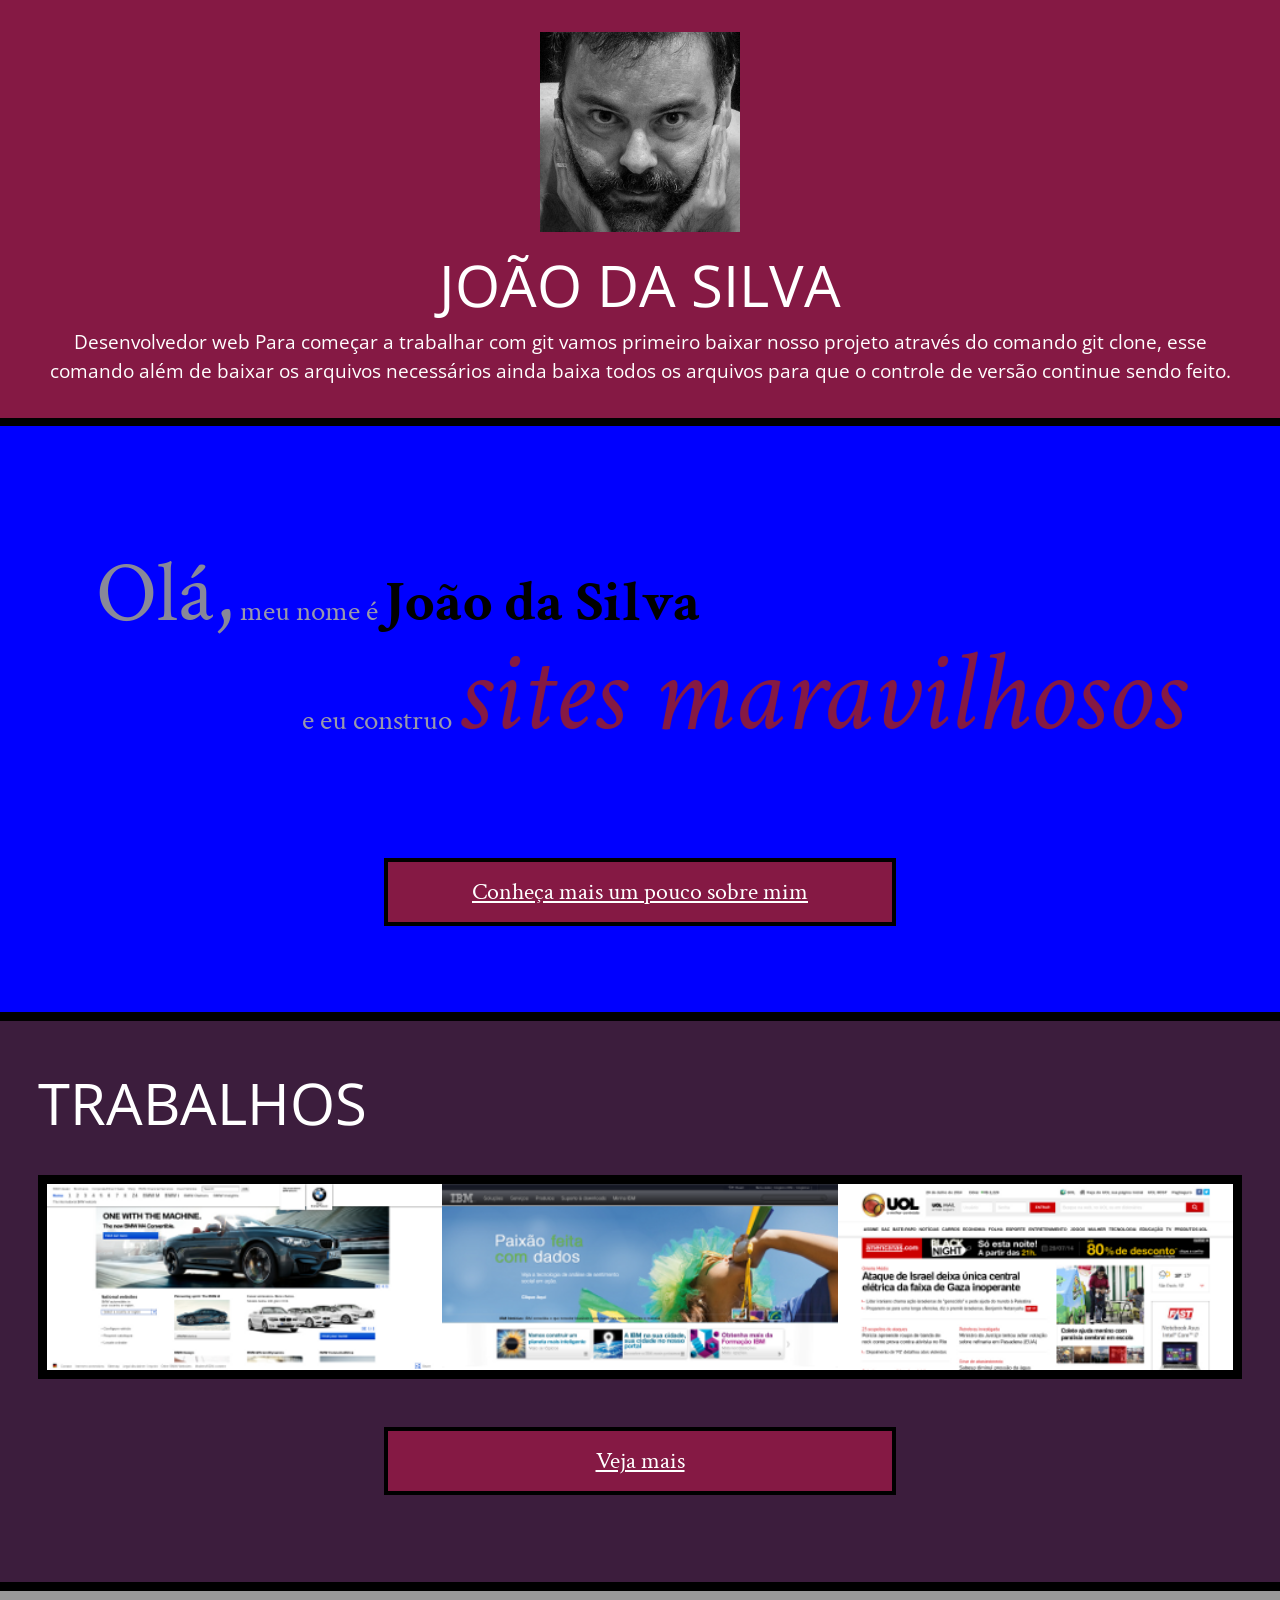
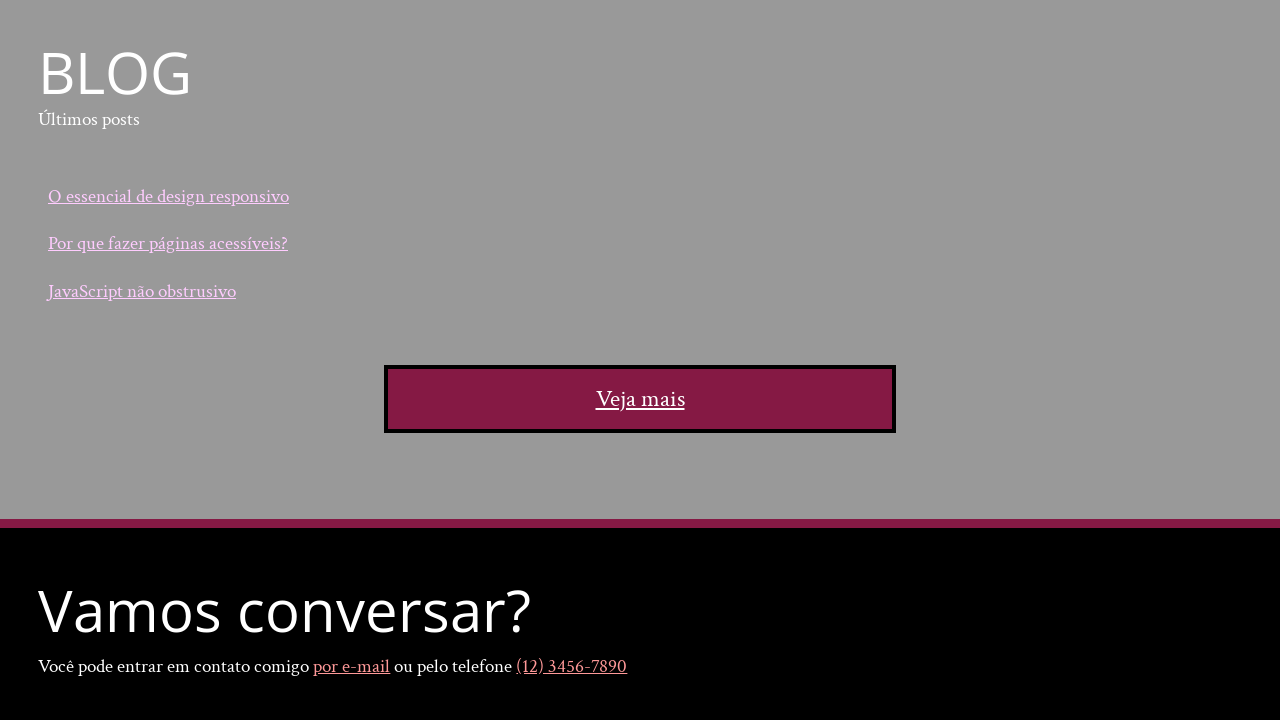
<file: index.html>
<!DOCTYPE html>
<html lang="pt">
<head>
    <meta charset="UTF-8">
    <title>João da Silva - Desenvolvedor Web, mundança realizada 
    na branch design</title>
    <link rel="shortcut icon" href="imagens/favicon.png">
    <link rel="stylesheet" href="css/reset.css">
    <link rel="stylesheet" href="css/site.css">
    <link rel="stylesheet" href="css/index.css">
    <link rel="stylesheet" href="css/estilo.css">
    <link rel="stylesheet" href="http://fonts.googleapis.com/css?family=Crimson+Text:400,400italic,600">
    <link rel="stylesheet" href="http://fonts.googleapis.com/css?family=Open+Sans+Condensed:700">
    <link rel="stylesheet" href="http://fonts.googleapis.com/css?family=Shadows+Into+Light">
</head>
<body>
    <header class="titulo-principal">
        <img class="foto-home" src="imagens/eu.jpg" alt="Foto de João da Silva">
        <h1>João da Silva</h1>
        <p class="subtitulo-principal">Desenvolvedor web
	 Para começar a trabalhar com git vamos primeiro baixar nosso projeto através do comando git clone,
	 esse comando além de baixar os arquivos necessários ainda baixa todos os arquivos para que o controle de
	 versão continue sendo feito.
	</p>
    </header>
    <main>
        <section class="secao-inicio saudacao">

		<p class="saudacao"><span class="saudacao-inicio">Olá,</span> meu nome é <strong>João da Silva</strong> <span class="saudacao-ultima-linha">e eu construo <em>sites maravilhosos</em></span></p>
            <a class="botao-index" href="bio.html">Conheça mais um pouco sobre mim</a>
        </section>
        <section class="secao-inicio trabalhos">
            <h2>Trabalhos</h2>
            <ul>
                <li><img src="imagens/bmw.png" alt="Site da BMW"></li>
                <li><img src="imagens/ibm.png" alt="Site da IBM"></li>
                <li><img src="imagens/uol.png" alt="Site da UOL"></li>
            </ul>
            <a class="botao-index" href="portfolio.html">Veja mais</a>
        </section>
        <section class="secao-inicio blog">
            <h2>Blog</h2>
            <small>Últimos posts</small>
            <ol>
                <li>
                    <a href="blog.html">O essencial de design responsivo</a>
                </li>
                <li>
                    <a href="blog.html">Por que fazer páginas acessíveis?</a>
                </li>
                <li>
                    <a href="blog.html">JavaScript não obstrusivo</a>
                </li>
            </ol>
            <a class="botao-index" href="blog.html">Veja mais</a>
        </section>
    </main>
    <footer>
        <h2>Vamos conversar?</h2>
        <p>Você pode entrar em contato comigo <a href="contato.html">por e-mail</a> ou pelo telefone <a href="tel:+551234567890">(12) 3456-7890</a></p>
    </footer>
</body>
</html>
</file>
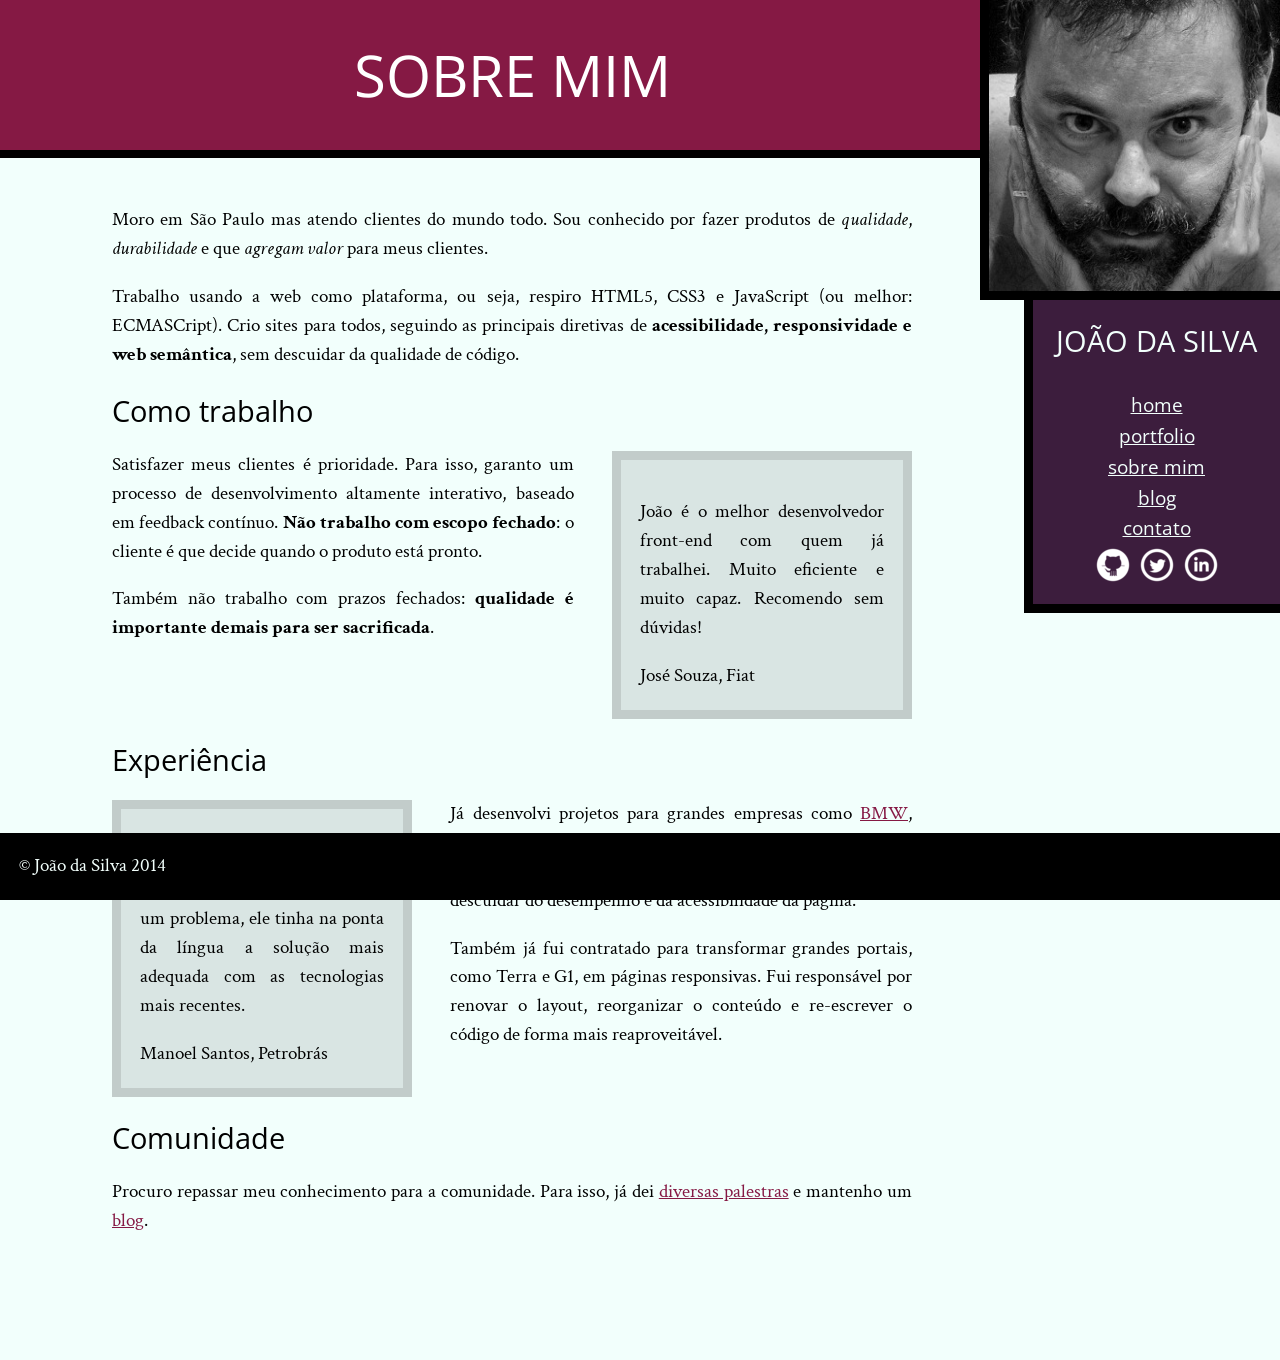
<file: bio.html>
<!DOCTYPE html>
<html>
<head>
    <meta charset="utf-8">
    <title>João das Coves - Biografia</title>
    <link rel="icon" href="imagens/favicon.png">
    <link rel="stylesheet" href="css/reset.css">
    <link rel="stylesheet" href="css/site.css">
    <link rel="stylesheet" href="css/bio.css">
    <link rel="stylesheet" href="http://fonts.googleapis.com/css?family=Crimson+Text:400,400italic,600">
    <link rel="stylesheet" href="http://fonts.googleapis.com/css?family=Open+Sans+Condensed:700">
</head>
<body>
    <main>
        <h1 class="titulo-principal">Sobre mim</h1>
        <div class="container">
            <p>Moro em São Paulo mas atendo clientes do mundo todo. Sou conhecido por fazer produtos de <em>qualidade</em>, <em>durabilidade</em> e que <em>agregam valor</em> para meus clientes.</p>
            <p>Trabalho usando a web como plataforma, ou seja, respiro HTML5, CSS3 e JavaScript (ou melhor: ECMASCript). Crio sites para todos, seguindo as principais diretivas de <strong>acessibilidade, responsividade e web semântica</strong>, sem descuidar da qualidade de código.</p>
            <h2 class="subtitulo-texto">Como trabalho</h2>
            <blockquote class="citacao-bio fiat">
                <p>João é o melhor desenvolvedor front-end com quem já trabalhei. Muito eficiente e muito capaz. Recomendo sem dúvidas!</p>
                <cite>José Souza, Fiat</cite>
            </blockquote>
            <p>Satisfazer meus clientes é prioridade. Para isso, garanto um processo de desenvolvimento altamente interativo, baseado em feedback contínuo. <strong>Não trabalho com escopo fechado</strong>: o cliente é que decide quando o produto está pronto.</p>
            <p>Também não trabalho com prazos fechados: <strong>qualidade é importante demais para ser sacrificada</strong>.</p>
            <h2 class="subtitulo-texto">Experiência</h2>
            <blockquote class="citacao-bio petrobras">
                <p>João domina as tecnologias como ninguém. Eu apresentava um problema, ele tinha na ponta da língua a solução mais adequada com as tecnologias mais recentes.</p>
                <cite>Manoel Santos, Petrobrás</cite>
            </blockquote>
            <p>Já desenvolvi projetos para grandes empresas como <a href="http://bmw.com">BMW</a>, <a href="http://www.uol.com.br">UOL</a> e <a href="http://www.ibm.com.br">IBM</a>. Neles, o foco principal era entregar uma experiência imersiva e impactante para o usuário final sem descuidar do desempenho e da acessibilidade da página.</p>
            <p>Também já fui contratado para transformar grandes portais, como Terra e G1, em páginas responsivas. Fui responsável por renovar o layout, reorganizar o conteúdo e re-escrever o código de forma mais reaproveitável.</p>
            <h2 class="subtitulo-texto">Comunidade</h2>
            <p>Procuro repassar meu conhecimento para a comunidade. Para isso, já dei <a href="portfolio.html">diversas palestras</a> e mantenho um <a href="blog.html">blog</a>.</p>
        </div>
    </main>
    <img src="imagens/eu.jpg" alt="Minha foto" class="minha-foto">
    <aside class="navegacao-site">
        <h1>João da Silva</h1>
        <nav>
            <ul>
                <li><a href="index.html">Home</a></li>
                <li><a href="portfolio.html">Portfolio</a></li>
                <li><a href="bio.html">Sobre mim</a></li>
                <li><a href="blog.html">Blog</a></li>
                <li><a href="contato.html">Contato</a></li>
            </ul>
        </nav>
        <ul class="icones-redes-sociais">
            <li>
                <a href="https://github.com/joaodasilva" class="github">
                    Github
                </a>
            </li>
            <li>
                <a href="https://twitter.com/joaodasilva" class="twitter">
                    Twitter
                </a>
            </li>
            <li>
                <a href="https://br.linkedin.com/pub/joão-da-silva/32/4/508" class="linkedin">
                    LinkedIn
                </a>
            </li>
        </ul>
    </aside>
    <footer class="rodape-pagina">
        &copy; João da Silva 2014
    </footer>
</body>
</html>
</file>
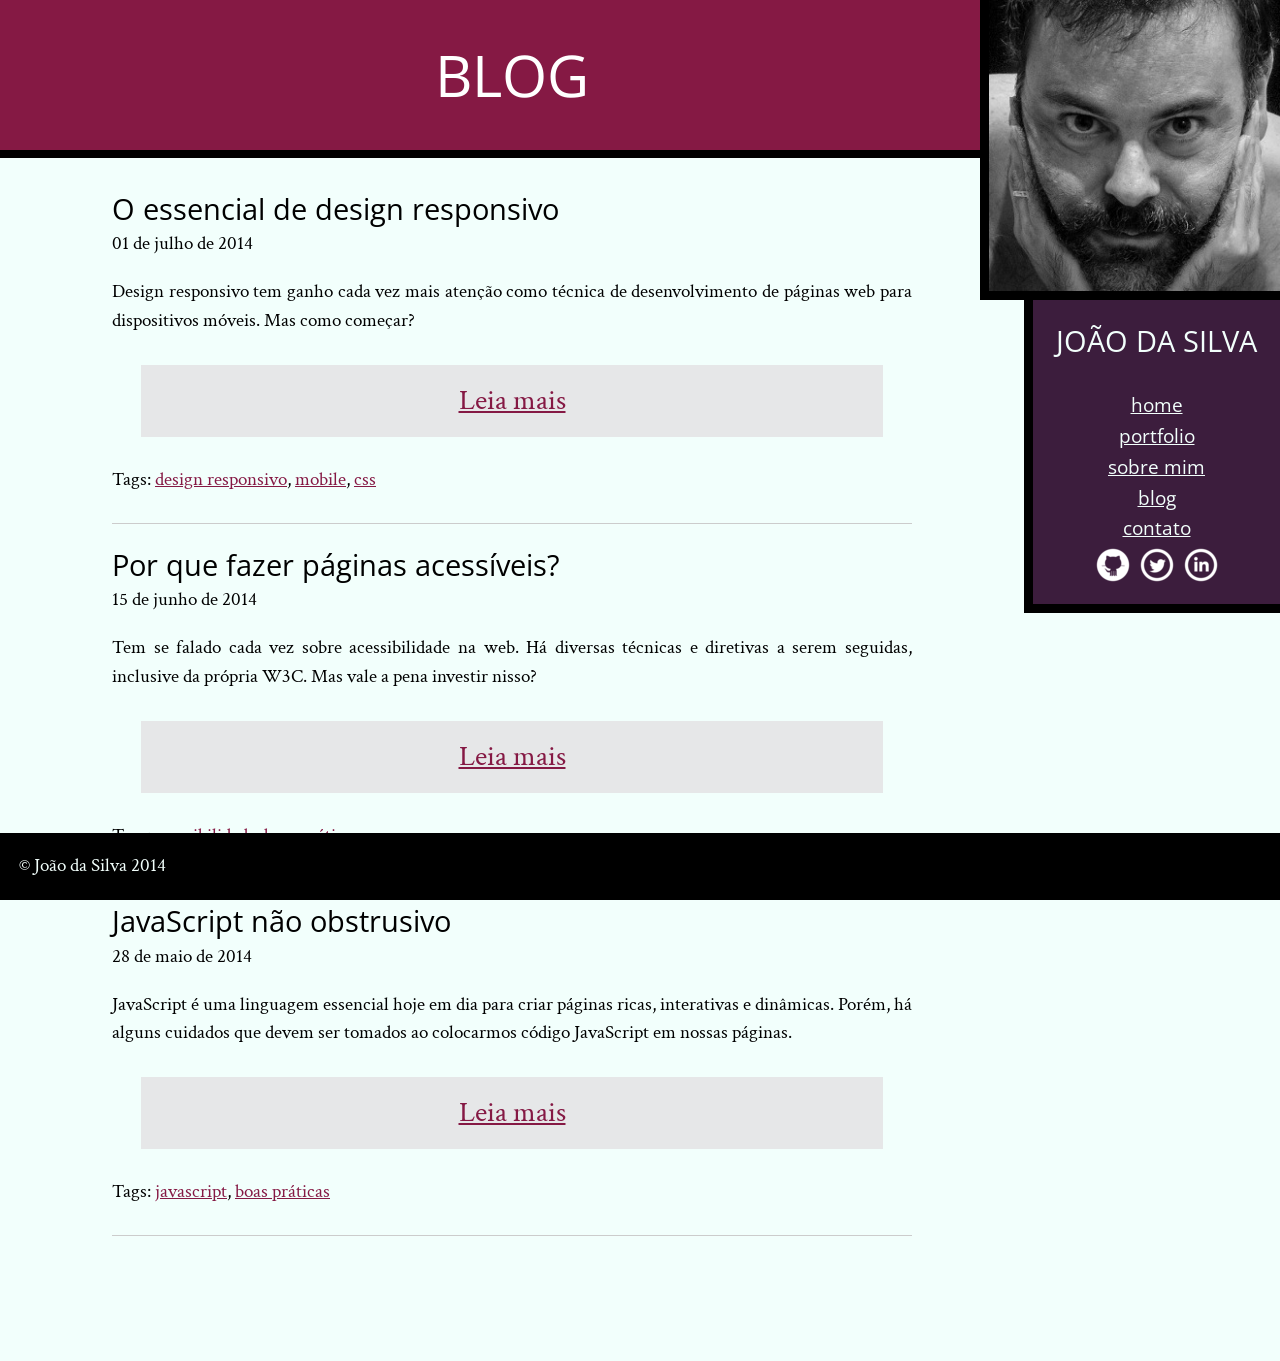
<file: blog.html>
<!DOCTYPE html>
<html>
<head>
    <meta charset="utf-8">
    <title>Blog - João da Silva</title>
    <link rel="icon" href="imagens/favicon.png">
    <link rel="stylesheet" href="css/reset.css">
    <link rel="stylesheet" href="css/site.css">
    <link rel="stylesheet" href="css/blog.css">
    <link rel="stylesheet" href="http://fonts.googleapis.com/css?family=Crimson+Text:400,400italic,600">
    <link rel="stylesheet" href="http://fonts.googleapis.com/css?family=Open+Sans+Condensed:700">
</head>
<body>
    <main>
        <h1 class="titulo-principal">Blog</h1>
        <div class="container">
            <article class="post-blog">
                <h2 class="subtitulo-texto">O essencial de design responsivo</h2>
                <time datetime="2014-07-01">01 de julho de 2014</time>
                <p>Design responsivo tem ganho cada vez mais atenção como técnica de desenvolvimento de páginas web para dispositivos móveis. Mas como começar?</p>
                <a class="leia-mais" href="#">Leia mais</a>
                <footer>Tags: <a href="#">design responsivo</a>, <a href="#">mobile</a>, <a href="#">css</a></footer>
            </article>
            <article class="post-blog">
                <h2 class="subtitulo-texto">Por que fazer páginas acessíveis?</h2>
                <time datetime="2014-06-15">15 de junho de 2014</time>
                <p>Tem se falado cada vez sobre acessibilidade na web. Há diversas técnicas e diretivas a serem seguidas, inclusive da própria W3C. Mas vale a pena investir nisso?</p>
                <a class="leia-mais" href="#">Leia mais</a>
                <footer>Tags: <a href="#">acessibilidade</a>, <a href="#">boas práticas</a></footer>
            </article>
            <article class="post-blog">
                <h2 class="subtitulo-texto">JavaScript não obstrusivo</h2>
                <time datetime="2014-05-28">28 de maio de 2014</time>
                <p>JavaScript é uma linguagem essencial hoje em dia para criar páginas ricas, interativas e dinâmicas. Porém, há alguns cuidados que devem ser tomados ao colocarmos código JavaScript em nossas páginas.</p>
                <a class="leia-mais" href="#">Leia mais</a>
                <footer>Tags: <a href="#">javascript</a>, <a href="#">boas práticas</a></footer>
            </article>
        </div>
    </main>
    <img src="imagens/eu.jpg" alt="Minha foto" class="minha-foto">
    <aside class="navegacao-site">
        <h1>João da Silva</h1>
        <nav>
            <ul>
                <li><a href="index.html">Home</a></li>
                <li><a href="portfolio.html">Portfolio</a></li>
                <li><a href="bio.html">Sobre mim</a></li>
                <li><a href="blog.html">Blog</a></li>
                <li><a href="contato.html">Contato</a></li>
            </ul>
        </nav>
        <ul class="icones-redes-sociais">
            <li>
                <a href="https://github.com/joaodasilva" class="github">
                    Github
                </a>
            </li>
            <li>
                <a href="https://twitter.com/joaodasilva" class="twitter">
                    Twitter
                </a>
            </li>
            <li>
                <a href="https://br.linkedin.com/pub/joão-da-silva/32/4/508" class="linkedin">
                    LinkedIn
                </a>
            </li>
        </ul>
    </aside>
    <footer class="rodape-pagina">
        &copy; João da Silva 2014
    </footer>
</body>
</html>
</file>
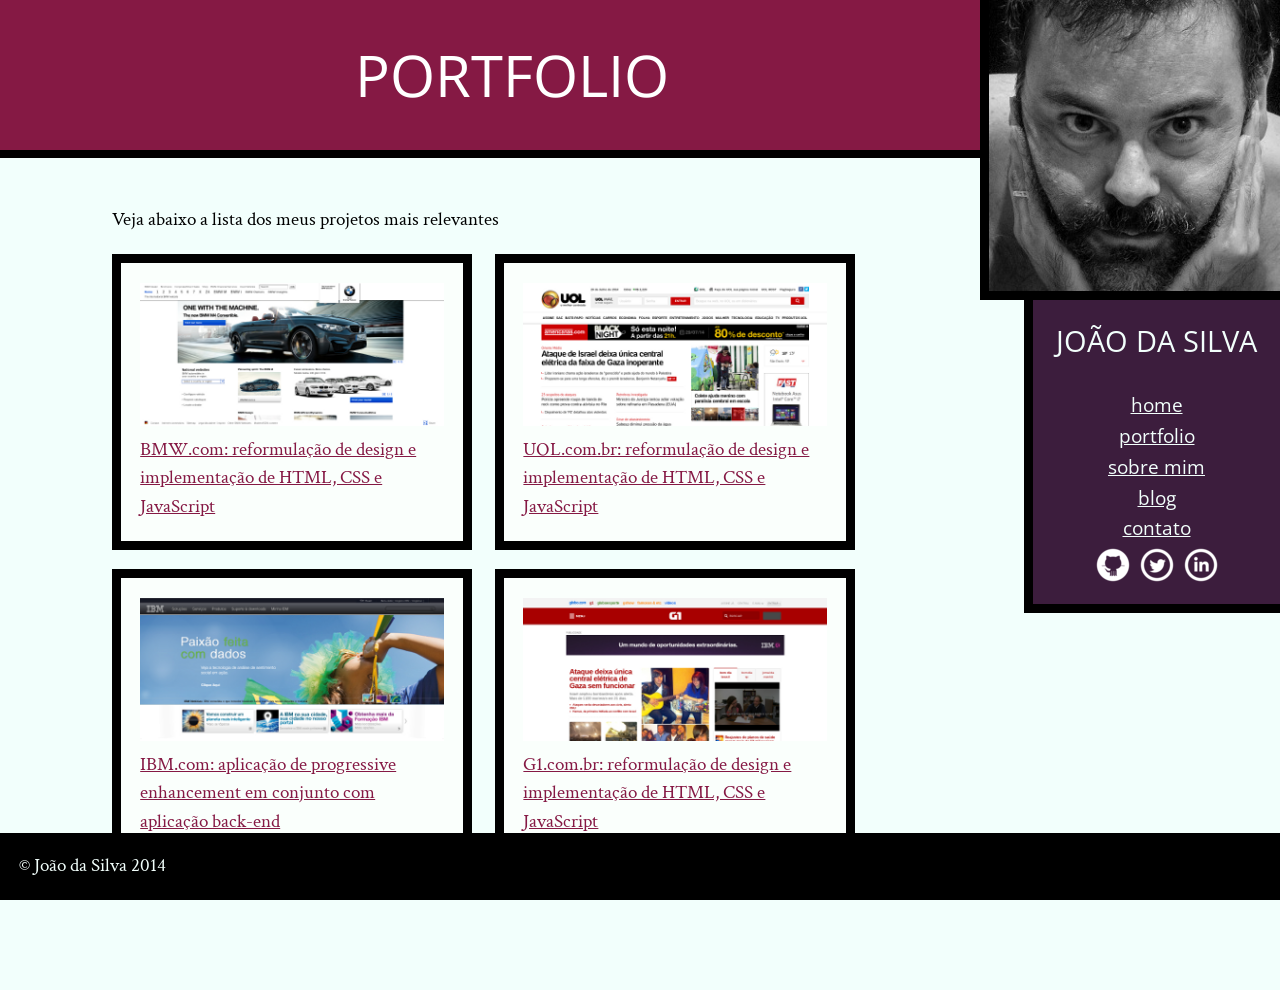
<file: portfolio.html>
<!DOCTYPE html>
<html>
<head>
    <meta charset="utf-8">
    <title>Portfolio - João da Silva</title>
    <link rel="icon" href="imagens/favicon.png">
    <link rel="stylesheet" href="css/reset.css">
    <link rel="stylesheet" href="css/site.css">
    <link rel="stylesheet" href="css/portfolio.css">
    <link rel="stylesheet" href="http://fonts.googleapis.com/css?family=Crimson+Text:400,400italic,600">
    <link rel="stylesheet" href="http://fonts.googleapis.com/css?family=Open+Sans+Condensed:700">
</head>
<body>
    <main>
        <h1 class="titulo-principal">Portfolio</h1>
        <div class="container">
            <p>Veja abaixo a lista dos meus projetos mais relevantes</p>
            <ol class="portfolio">
                <li><a href="http://bmw.com">
                        <figure>
                            <img src="imagens/bmw.png" alt="Site da BMW">
                            <figcaption>BMW.com: reformulação de design e implementação de HTML, CSS e JavaScript</figcaption>
                        </figure>
                </a></li>
                <li><a href="http://uol.com.br">
                        <figure>
                            <img src="imagens/uol.png" alt="Front-page da UOL">
                            <figcaption>UOL.com.br: reformulação de design e implementação de HTML, CSS e JavaScript</figcaption>
                        </figure>
                </a></li>
                <li><a href="http://www.ibm.com.br">
                        <figure>
                            <img src="imagens/ibm.png" alt="Site da IBM">
                            <figcaption>IBM.com: aplicação de progressive enhancement em conjunto com aplicação back-end</figcaption>
                        </figure>
                </a></li>
                <li><a href="http://g1.com.br">
                        <figure>
                            <img src="imagens/g1.png" alt="Front-page do portal G1">
                            <figcaption>G1.com.br: reformulação de design e implementação de HTML, CSS e JavaScript</figcaption>
                        </figure>
                </a></li>
            </ol>
        </div>
    </main>
    <img src="imagens/eu.jpg" alt="Minha foto" class="minha-foto">
    <aside class="navegacao-site">
        <h1>João da Silva</h1>
        <nav>
            <ul>
                <li><a href="index.html">Home</a></li>
                <li><a href="portfolio.html">Portfolio</a></li>
                <li><a href="bio.html">Sobre mim</a></li>
                <li><a href="blog.html">Blog</a></li>
                <li><a href="contato.html">Contato</a></li>
            </ul>
        </nav>
        <ul class="icones-redes-sociais">
            <li>
                <a href="https://github.com/joaodasilva" class="github">
                    Github
                </a>
            </li>
            <li>
                <a href="https://twitter.com/joaodasilva" class="twitter">
                    Twitter
                </a>
            </li>
            <li>
                <a href="https://br.linkedin.com/pub/joão-da-silva/32/4/508" class="linkedin">
                    LinkedIn
                </a>
            </li>
        </ul>
    </aside>
    <footer class="rodape-pagina">
        &copy; João da Silva 2014
    </footer>
</body>
</html>
</file>
<file: css/site.css>
body {
    font-family: "Crimson Text", "Times New Roman", serif;
    background-color: #F2FFFC;
    font-size: 120%;
    line-height: 1.5;
}

h1,
h2,
.subtitulo-principal {
    font-family: "Open Sans Condensed", "Arial", sans-serif;
}

h1 {
    text-transform: uppercase;
    font-size: 3em;
}

.titulo-principal {
    text-align: center;
    background-color: #851944;
    color: #FFF;
    padding: 2rem;
    border-bottom: .5rem solid #000;
}

.subtitulo-texto {
    font-size: 1.5em;
    clear: both;
}

main a {
    color: #851944;
}

main p {
    text-align: justify;
    margin: 1em 0;
}

.navegacao-site {
    text-align: center;
    background-color: #3C1D3D;
    color: #F2FFFC;
    padding: 1em;
}

.navegacao-site a {
    color: inherit;
    font-family: "Open Sans Condensed", "Arial", sans-serif;
    text-transform: lowercase;
}

.navegacao-site h1 {
    font-size: 1.5em;
    margin-bottom: 1em;
}

.rodape-pagina {
    background-color: #000;
    color: #F2FFFC;
    padding: 1em;
    clear: both;
    position: fixed;
    bottom: 0;
    left: 0;
    width: 100%;
    box-sizing: border-box;
}

.container {
    width: 80ch;
    margin-left: auto;
    margin-right: auto;
    padding: 1.5em 0;
}

strong {
    font-weight: bold;
}

em {
    font-style: italic;
}

.icones-redes-sociais li {
    display: inline-block;
}

.icones-redes-sociais a {
    width: 40px;
    height: 40px;
    display: block;
    text-indent: -99999px;
}

.github {
    background-image: url(../imagens/github.png);
}

.twitter {
    background-image: url(../imagens/twitter.png);
}

.linkedin {
    background-image: url(../imagens/linkedin.png);
}

main {
    width: 80%;
    float: left;
    padding-bottom: 4em;
}

.minha-foto,
.navegacao-site {
    border-left: .5em solid black;
    border-bottom: .5em solid black;
    box-sizing: border-box;
}

.navegacao-site {
    width: 20%;
    float: right;
    position: relative;
    top: 300px;
}

.minha-foto {
    position: absolute;
    top: 0;
    right: 0;
    height: 300px;
}
</file>
<file: css/index.css>
.foto-home {
    height: 200px;
}
.saudacao p {
    font-size: 1.5em;
    color: #99A;
    line-height: 1;
    padding: 2em;
}
.saudacao-inicio {
    font-size: 3em;
    color: #889;
}
.saudacao-ultima-linha {
    text-align: right;
    display: block;
}
.saudacao strong {
    font-size: 2em;
    color: #000;
}
.saudacao em {
    color: #851944;
    font-size: 4em;
}
.botao-index {
    font-size: 1.25em;
    background-color: #851944;
    color: #FFF;
    padding: .5em;
    border: .2em solid black;
    width: 40ch;
    margin: 2em auto;
    display: block;
    text-align: center;
}
.secao-inicio {
    padding: 2em;
}
.secao-inicio h2 {
    font-size: 3em;
    text-transform: uppercase;
    margin-bottom: .5em;
}
.trabalhos {
    background-color: #3C1D3D;
    border-top: .5em solid #000;
    border-bottom: .5em solid #000;
}
.trabalhos h2 {
    color: #FFF;
}
.trabalhos ul {
    overflow: hidden;
    border: .5em solid black;
}
.trabalhos li {
    float: left;
    width: 33.333%;
}
.trabalhos img {
    width: 100%;
    display: block;
}
.blog {
    background-color: #999;
    color: #FFF;
    border-bottom: .5em solid #851944;
}
.blog small {
    position: relative;
    top: -2em;
}
.blog li a {
    color: #FCF;
    padding: .5em;
    display: block;
}
footer {
    background-color: #000;
    color: #FFF;
    padding: 2em;
}
footer h2 {
    font-size: 3em;
}
footer a {
    color: #F99;
}
main {
    width: 100%;
    padding-bottom: 0;
    float: none;
}
</file>
<file: css/estilo.css>
body {
     background-color:blue;
}
</file>
<file: css/bio.css>
.citacao-bio {
    background-color: #D9E5E3;
    border: .5em solid #C2CCCA;
    padding: 1em;
    margin: 1em 2em;
    width: 30ch;
    box-sizing: border-box;
}

.petrobras {
    float: left;
    margin-left: 0;
}

.fiat {
    float: right;
    margin-right: 0;
}
</file>
<file: css/blog.css>
.leia-mais {
    padding: .5em;
    margin: 1em;
    display: block;
    font-size: 1.5em;
    text-align: center;
    background-color: #E6E7E8;
}

.post-blog {
    padding-bottom: 1.5em;
    border-bottom: 1px solid #ccc;
    margin-bottom: 1em;
}
</file>
<file: css/portfolio.css>
.portfolio li {
    display: inline-block;
    border: .5em solid black;
    background-color: #FAFFFC;
    width: 45%;
    box-sizing: border-box;
    padding: 1em;
    margin-right: 1em;
    margin-bottom: 1em;
}

.portfolio img {
    width: 100%;
}
</file>
